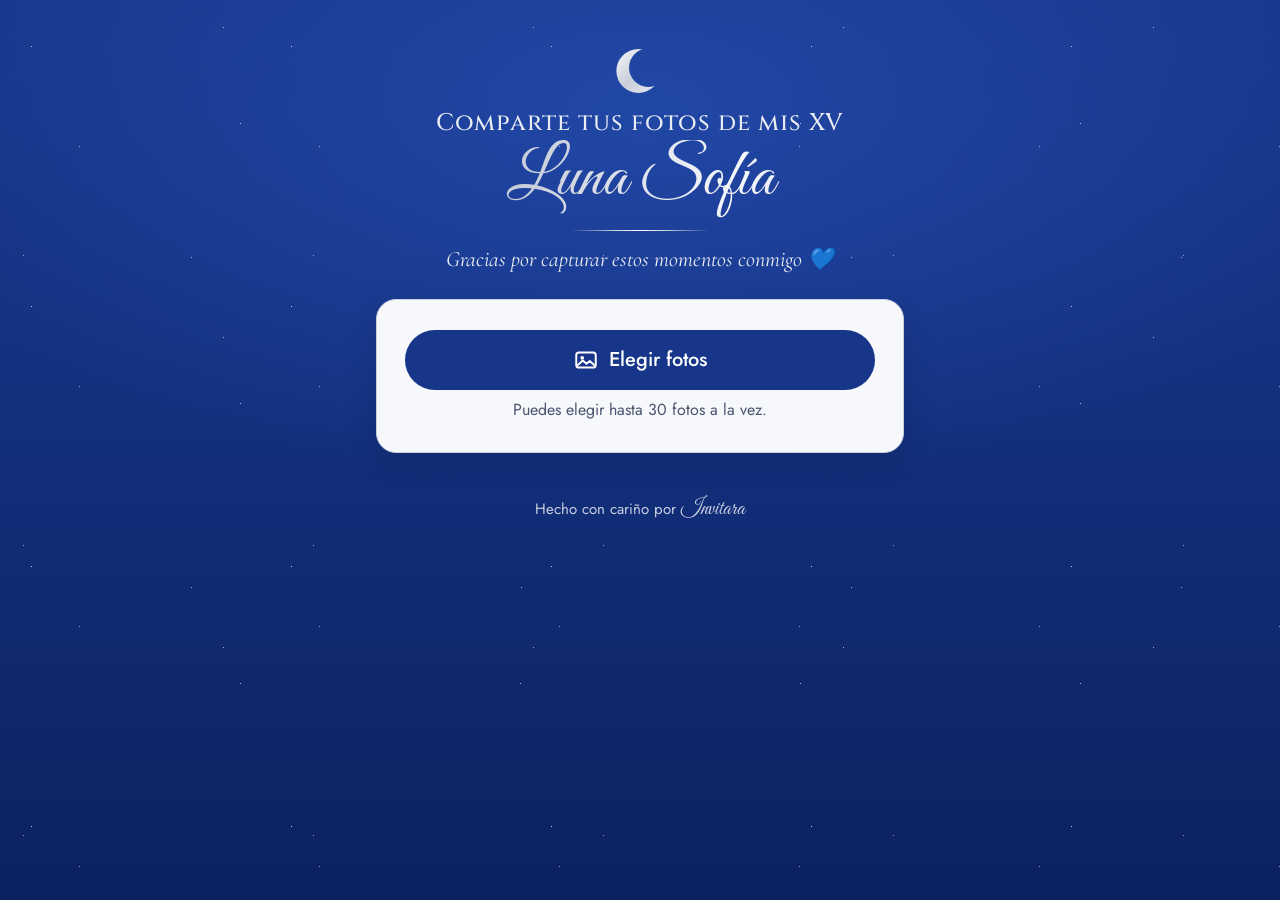
<file: fotos/index.html>
<!DOCTYPE html>
<html lang="es">
<head>
  <meta charset="utf-8">
  <meta name="viewport" content="width=device-width, initial-scale=1, viewport-fit=cover">
  <meta name="robots" content="noindex, nofollow">
  <meta name="referrer" content="no-referrer">
  <title>Comparte tus fotos</title>
  <link rel="stylesheet" href="subir.css?v=1">
  <link rel="stylesheet" href="tema.css?v=1"><!-- al final: el tema de cada clienta gana -->
</head>
<body>
  <header class="encabezado">
    <div class="adorno" id="adorno" aria-hidden="true"><svg viewBox="0 0 64 64"><use href="#adorno-camara"/></svg></div>
    <p class="encabezado__titulo" id="titulo">Comparte tus fotos</p>
    <h1 class="encabezado__nombre" id="nombre" hidden></h1>
    <span class="linea" aria-hidden="true"></span>
    <p class="encabezado__mensaje" id="mensaje" hidden></p>
    <p class="encabezado__bienvenida" id="bienvenida" hidden></p>
  </header>

  <main class="contenido">
    <p class="aviso-demo" id="aviso-demo" hidden>Modo de prueba: las fotos no se guardan todavía.</p>

    <!-- 0. Cargando -->
    <section class="tarjeta tarjeta--centro" id="vista-cargando" aria-live="polite">
      <span class="girando" aria-hidden="true"></span>
      <p>Preparando la galería…</p>
    </section>

    <!-- 1. Galería cerrada -->
    <section class="tarjeta tarjeta--centro" id="vista-cerrada" hidden>
      <div class="adorno adorno--chico" aria-hidden="true"><svg viewBox="0 0 64 64"><use href="#adorno-camara"/></svg></div>
      <h2 class="tarjeta__titulo">La galería ya cerró</h2>
      <p class="tarjeta__texto">¡Gracias por compartir!</p>
    </section>

    <!-- 2. Elegir y subir -->
    <section class="tarjeta" id="vista-subir" hidden aria-labelledby="titulo-subir">
      <h2 class="oculto-visual" id="titulo-subir">Subir fotos</h2>
      <p class="chip-mesa" id="chip-mesa" hidden></p>

      <input class="oculto-visual" type="file" id="selector" accept="image/*" multiple tabindex="-1" aria-hidden="true">
      <button class="boton boton--grande" type="button" id="boton-elegir">
        <svg viewBox="0 0 24 24" aria-hidden="true"><use href="#icono-fotos"/></svg>
        <span id="texto-elegir">Elegir fotos</span>
      </button>
      <p class="ayuda" id="ayuda-elegir">Puedes elegir hasta 30 fotos a la vez.</p>
      <p class="aviso" id="aviso-eleccion" role="status" hidden></p>

      <ul class="miniaturas" id="miniaturas" aria-label="Fotos elegidas"></ul>
      <p class="nota-fotos" id="nota-fotos" role="status" hidden></p>

      <div class="datos" id="datos" hidden>
        <label class="etiqueta" for="campo-nombre">Tu nombre <span class="opcional">(opcional)</span></label>
        <input class="campo" id="campo-nombre" type="text" autocomplete="name" maxlength="60" enterkeyhint="done">

        <button class="boton-texto" type="button" id="boton-mensaje" aria-expanded="false" aria-controls="caja-mensaje">+ Agregar un mensaje (opcional)</button>
        <div id="caja-mensaje" hidden>
          <label class="etiqueta" for="campo-mensaje">Tu mensaje</label>
          <textarea class="campo" id="campo-mensaje" rows="3" maxlength="300"></textarea>
        </div>

        <button class="boton boton--grande boton--subir" type="button" id="boton-subir">Subir fotos</button>
      </div>

      <div class="progreso" id="progreso" hidden>
        <p class="progreso__texto" id="progreso-texto" aria-live="polite"></p>
        <div class="barra" id="barra" role="progressbar" aria-valuemin="0" aria-valuemax="100" aria-valuenow="0" aria-labelledby="progreso-texto">
          <span class="barra__relleno" id="barra-relleno"></span>
        </div>
        <p class="ayuda">Puedes dejar el celular encendido aquí. Las fotos que ya subieron quedan guardadas.</p>
      </div>

      <div class="errores" id="errores" hidden>
        <p class="errores__texto" id="errores-texto" role="alert"></p>
        <button class="boton" type="button" id="boton-reintentar">Reintentar las que faltan</button>
      </div>
    </section>

    <!-- 3. Listo -->
    <section class="tarjeta tarjeta--centro exito" id="vista-exito" hidden tabindex="-1" aria-labelledby="exito-titulo">
      <div class="exito__icono" aria-hidden="true">
        <svg viewBox="0 0 24 24"><path d="M5 12.5l4.2 4.2L19 7" fill="none" stroke="currentColor" stroke-width="2.4" stroke-linecap="round" stroke-linejoin="round"/></svg>
      </div>
      <h2 class="tarjeta__titulo" id="exito-titulo">¡Gracias!</h2>
      <p class="tarjeta__texto" id="exito-texto"></p>
      <p class="aviso" id="exito-aviso" hidden></p>
      <button class="boton boton--grande" type="button" id="boton-mas">Subir más fotos</button>
    </section>
  </main>

  <footer class="pie">Hecho con cariño por <span class="marca">Invitara</span></footer>

  <svg width="0" height="0" style="position:absolute" aria-hidden="true">
    <defs>
      <linearGradient id="grad-adorno" x1="0" y1="0" x2="1" y2="1">
        <stop offset="0" style="stop-color: var(--adorno-1, #F7F8FB)"/>
        <stop offset=".5" style="stop-color: var(--adorno-2, #C9CED9)"/>
        <stop offset="1" style="stop-color: var(--adorno-3, #E8EBF1)"/>
      </linearGradient>
      <mask id="mascara-luna">
        <rect width="64" height="64" fill="#fff"/>
        <circle cx="42" cy="28" r="23" fill="#000"/>
      </mask>
      <symbol id="adorno-luna" viewBox="0 0 64 64">
        <circle cx="30" cy="32" r="26" fill="url(#grad-adorno)" mask="url(#mascara-luna)"/>
      </symbol>
      <symbol id="adorno-estrella" viewBox="0 0 64 64">
        <path d="M32 4l5.6 22.4L60 32l-22.4 5.6L32 60l-5.6-22.4L4 32l22.4-5.6z" fill="url(#grad-adorno)"/>
      </symbol>
      <symbol id="adorno-camara" viewBox="0 0 64 64">
        <path d="M22 14h20l4 6h8a4 4 0 0 1 4 4v24a4 4 0 0 1-4 4H10a4 4 0 0 1-4-4V24a4 4 0 0 1 4-4h8z" fill="url(#grad-adorno)"/>
        <circle cx="32" cy="35" r="10" fill="none" style="stroke: var(--fondo, #fff)" stroke-width="4"/>
      </symbol>
      <symbol id="icono-fotos" viewBox="0 0 24 24">
        <rect x="3" y="5" width="18" height="14" rx="2.5" fill="none" stroke="currentColor" stroke-width="1.8"/>
        <circle cx="8.5" cy="10" r="1.7" fill="currentColor"/>
        <path d="M4 17l5-4.5 3.5 3 3-2.5L20 17" fill="none" stroke="currentColor" stroke-width="1.8" stroke-linejoin="round"/>
      </symbol>
    </defs>
  </svg>

  <script src="reglas.js?v=1"></script>
  <script src="subir.js?v=1"></script>
</body>
</html>
</file>
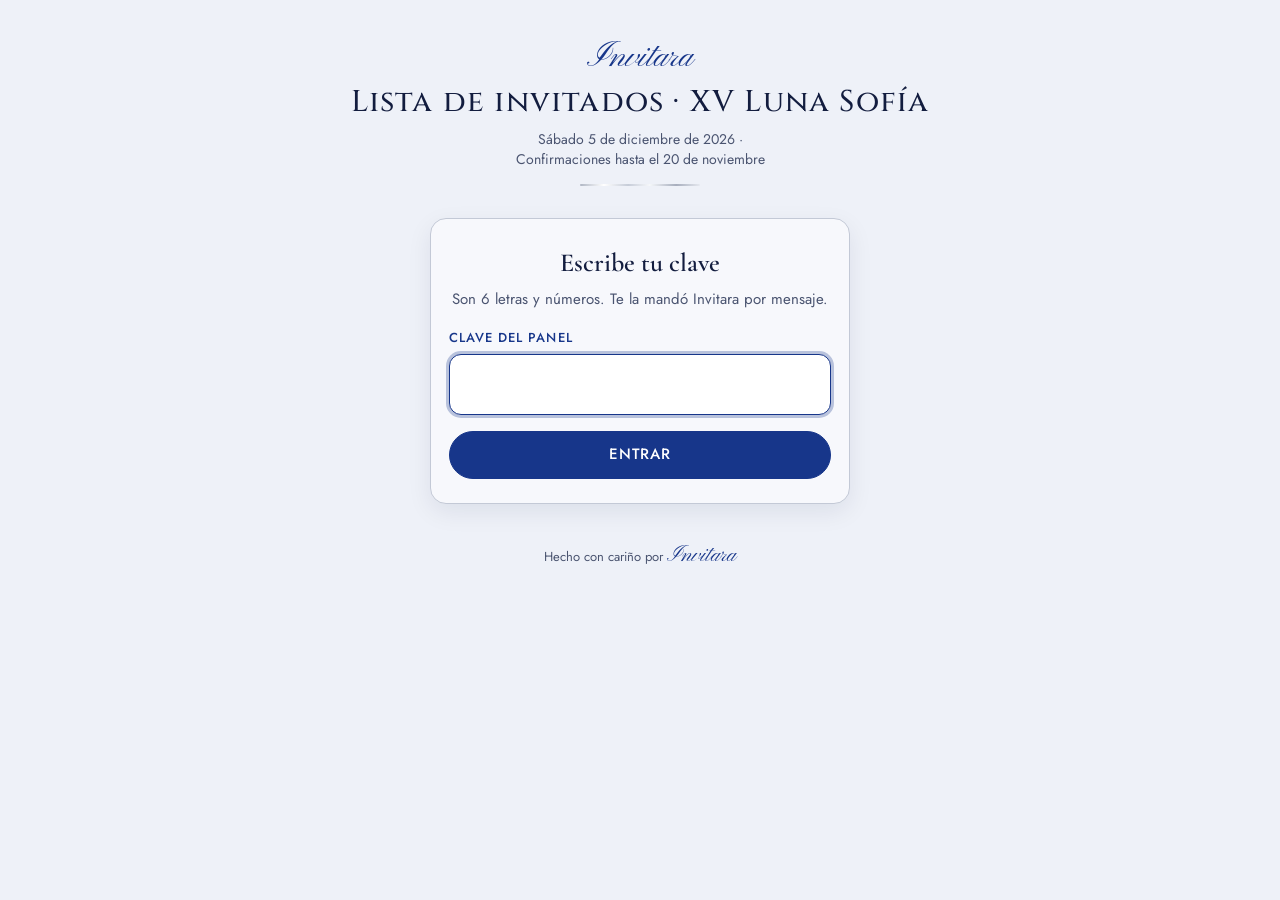
<file: panel/index.html>
<!DOCTYPE html>
<html lang="es">
<head>
  <meta charset="utf-8">
  <meta name="viewport" content="width=device-width, initial-scale=1">
  <meta name="robots" content="noindex, nofollow">
  <meta name="referrer" content="no-referrer">
  <meta name="theme-color" content="#0C2160">
  <title>Lista de invitados · XV Luna Sofía</title>
  <link rel="icon" type="image/svg+xml" href="../assets/img/favicon.svg">
  <link rel="stylesheet" href="panel.css?v=3">
  <link rel="stylesheet" href="tema.css?v=1">
</head>
<body>
  <header class="encabezado">
    <p class="marca">Invitara</p>
    <h1 class="evento" id="evento">Lista de invitados · XV&nbsp;Luna&nbsp;Sofía</h1>
    <p class="subtitulo" hidden>Lista de invitados</p>
    <p class="detalle" id="detalle">Sábado 5 de diciembre de 2026 · Confirmaciones hasta el 20 de noviembre</p>
  </header>

  <main class="contenido">
    <!-- 1. Clave -->
    <section class="tarjeta acceso" id="vista-clave" aria-labelledby="titulo-clave">
      <h2 class="titulo-tarjeta" id="titulo-clave">Escribe tu clave</h2>
      <p class="ayuda">Son 6 letras y números. Te la mandó Invitara por mensaje.</p>
      <form id="form-clave" novalidate>
        <label class="etiqueta-campo" for="clave">Clave del panel</label>
        <input id="clave" name="clave" type="text" inputmode="text" autocomplete="off" autocapitalize="characters"
               spellcheck="false" maxlength="12" aria-describedby="error-clave" required>
        <p class="error" id="error-clave" role="alert" hidden></p>
        <button class="boton" type="submit" id="boton-entrar">Entrar</button>
      </form>
    </section>

    <!-- 2. Panel -->
    <section id="vista-panel" hidden aria-label="Confirmaciones">
      <div class="barra">
        <p class="actualizado" id="actualizado"></p>
        <div class="barra__botones">
          <button class="boton boton--claro" type="button" id="boton-actualizar">Actualizar</button>
          <button class="boton boton--texto" type="button" id="boton-salir">Salir</button>
        </div>
      </div>
      <p class="error error--global" id="error-panel" role="alert" hidden></p>

      <div class="totales">
        <div class="total total--grande">
          <p class="total__numero" id="t-personas">0</p>
          <p class="total__texto">personas asisten</p>
          <p class="total__nota">Compara el número de personas con lo que le asignaste a cada familia</p>
        </div>
        <div class="total">
          <p class="total__numero" id="t-confirmaciones">0</p>
          <p class="total__texto">confirmaciones recibidas</p>
        </div>
        <div class="total">
          <p class="total__numero" id="t-no">0</p>
          <p class="total__texto">no asistirán</p>
        </div>
        <div class="total">
          <p class="total__numero" id="t-duplicados">0</p>
          <p class="total__texto">posibles duplicados</p>
        </div>
        <div class="total">
          <p class="total__numero" id="t-faltan">0</p>
          <p class="total__texto" id="t-faltan-texto">lugares libres</p>
        </div>
      </div>
      <p class="aviso" id="aviso-duplicados" hidden></p>

      <div class="herramientas">
        <label class="etiqueta-campo" for="buscar">Buscar por nombre</label>
        <input id="buscar" type="search" autocomplete="off" placeholder="Nombre o apellido">
        <div class="filtros" role="group" aria-label="Filtrar">
          <button type="button" class="filtro" data-filtro="todos" aria-pressed="true">Todos <span></span></button>
          <button type="button" class="filtro" data-filtro="si" aria-pressed="false">Asistirán <span></span></button>
          <button type="button" class="filtro" data-filtro="no" aria-pressed="false">No asistirán <span></span></button>
        </div>
        <button class="boton boton--claro boton--ancho" type="button" id="boton-descargar">Descargar lista</button>
      </div>

      <p class="conteo" id="conteo" aria-live="polite"></p>
      <ul class="lista" id="lista"></ul>
    </section>
  </main>

  <footer class="pie">Hecho con cariño por <span class="marca marca--chica">Invitara</span></footer>

  <script src="panel.js?v=2"></script>
</body>
</html>
</file>
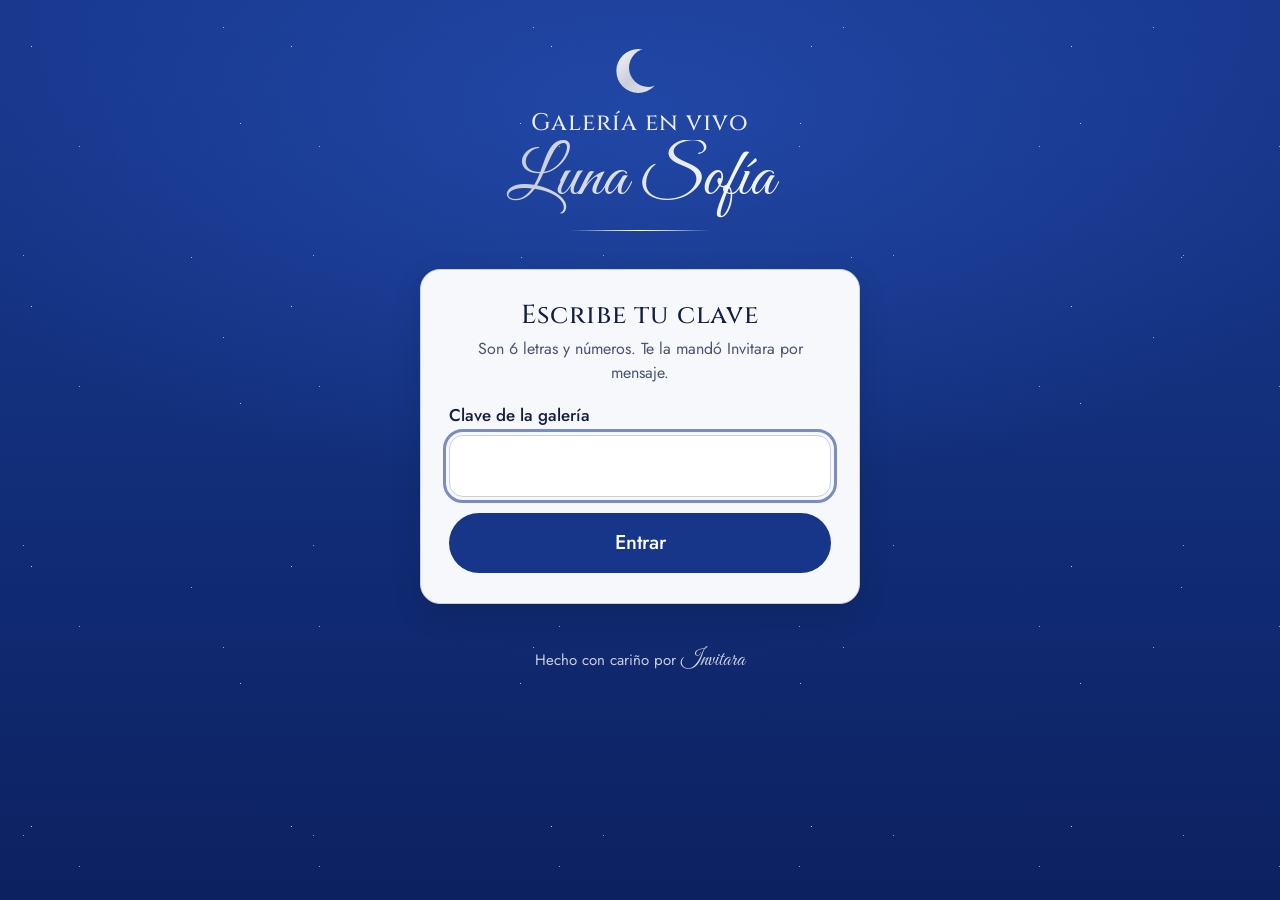
<file: fotos/galeria/index.html>
<!DOCTYPE html>
<html lang="es" data-config="../config.json">
<head>
  <meta charset="utf-8">
  <meta name="viewport" content="width=device-width, initial-scale=1, viewport-fit=cover">
  <meta name="robots" content="noindex, nofollow">
  <meta name="referrer" content="no-referrer">
  <title>Galería en vivo</title>
  <link rel="stylesheet" href="../subir.css?v=1">
  <link rel="stylesheet" href="galeria.css?v=1">
  <link rel="stylesheet" href="../tema.css?v=1"><!-- al final: el tema de cada clienta gana -->
</head>
<body>
  <header class="encabezado" id="encabezado">
    <div class="adorno" aria-hidden="true"><svg viewBox="0 0 64 64"><use href="#adorno-camara"/></svg></div>
    <p class="encabezado__titulo">Galería en vivo</p>
    <h1 class="encabezado__nombre" id="nombre" hidden></h1>
    <span class="linea" aria-hidden="true"></span>
  </header>

  <main class="contenido" id="contenido">
    <!-- 1. Clave -->
    <section class="tarjeta acceso" id="vista-clave" aria-labelledby="titulo-clave">
      <h2 class="tarjeta__titulo" id="titulo-clave">Escribe tu clave</h2>
      <p class="ayuda">Son 6 letras y números. Te la mandó Invitara por mensaje.</p>
      <form id="form-clave" novalidate>
        <label class="etiqueta" for="clave">Clave de la galería</label>
        <input class="campo campo--clave" id="clave" name="clave" type="text" inputmode="text" autocomplete="off"
               autocapitalize="characters" spellcheck="false" maxlength="12" aria-describedby="error-clave" required>
        <p class="error" id="error-clave" role="alert" hidden></p>
        <button class="boton boton--grande" type="submit" id="boton-entrar">Entrar</button>
      </form>
    </section>

    <!-- 2. Galería -->
    <section id="vista-galeria" hidden aria-label="Fotos de los invitados">
      <div class="resumen">
        <p class="contador"><span class="contador__numero" id="contador">0</span> <span id="contador-texto">fotos</span></p>
        <p class="actualizado" id="actualizado"></p>
      </div>

      <div class="acciones">
        <a class="boton boton--grande" id="boton-drive" href="#" target="_blank" rel="noopener noreferrer" hidden>
          <svg viewBox="0 0 24 24" aria-hidden="true"><path d="M4 7.5A2.5 2.5 0 0 1 6.5 5H10l2 2h5.5A2.5 2.5 0 0 1 20 9.5v7a2.5 2.5 0 0 1-2.5 2.5h-11A2.5 2.5 0 0 1 4 16.5z" fill="none" stroke="currentColor" stroke-width="1.8" stroke-linejoin="round"/></svg>
          Abrir carpeta en Google Drive
        </a>
        <div class="acciones__fila">
          <button class="boton boton--claro" type="button" id="boton-actualizar">Actualizar</button>
          <button class="boton boton--texto" type="button" id="boton-salir">Salir</button>
        </div>
        <p class="ayuda">Desde la carpeta de Drive puedes ver las fotos en tamaño completo y descargarlas todas.</p>
      </div>

      <p class="error error--global" id="error-galeria" role="alert" hidden></p>

      <div class="filtros" id="filtros" role="group" aria-label="Filtrar por mesa"></div>

      <p class="conteo" id="conteo" aria-live="polite"></p>
      <ul class="cuadricula" id="cuadricula"></ul>
      <p class="vacio" id="vacio" hidden>Todavía no hay fotos. Cuando los invitados suban, aparecerán aquí.</p>
      <button class="boton boton--claro boton--ancho" type="button" id="boton-mas" hidden>Ver más fotos</button>
    </section>
  </main>

  <footer class="pie" id="pie">Hecho con cariño por <span class="marca">Invitara</span></footer>

  <!-- Visor de una foto -->
  <div class="visor" id="visor" role="dialog" aria-modal="true" aria-label="Foto" hidden>
    <img class="visor__foto" id="visor-foto" alt="">
    <div class="visor__pie">
      <p class="visor__quien" id="visor-quien"></p>
      <p class="visor__mensaje" id="visor-mensaje" hidden></p>
      <p class="visor__cuenta" id="visor-cuenta"></p>
    </div>
    <button class="visor__boton visor__cerrar" type="button" id="visor-cerrar" aria-label="Cerrar">×</button>
    <button class="visor__boton visor__anterior" type="button" id="visor-anterior" aria-label="Foto anterior">‹</button>
    <button class="visor__boton visor__siguiente" type="button" id="visor-siguiente" aria-label="Foto siguiente">›</button>
  </div>

  <!-- Modo pantalla (?pantalla=1): carrusel para proyectar en el salón -->
  <div class="pantalla" id="pantalla" hidden>
    <div class="pantalla__fondo" id="pantalla-fondo"></div>
    <img class="pantalla__foto" id="pantalla-a" alt="">
    <img class="pantalla__foto" id="pantalla-b" alt="">
    <p class="pantalla__quien" id="pantalla-quien"></p>
    <p class="pantalla__vacia" id="pantalla-vacia" hidden>Las fotos de la fiesta aparecerán aquí 📸</p>
    <p class="pantalla__invitacion" id="pantalla-invitacion">📸 Comparte tus fotos: escanea el código QR de tu mesa</p>
    <div class="pantalla__controles" id="pantalla-controles">
      <button class="boton" type="button" id="pantalla-completa">Pantalla completa</button>
      <button class="boton boton--claro" type="button" id="pantalla-salir">Salir</button>
    </div>
  </div>

  <svg width="0" height="0" style="position:absolute" aria-hidden="true">
    <defs>
      <linearGradient id="grad-adorno" x1="0" y1="0" x2="1" y2="1">
        <stop offset="0" style="stop-color: var(--adorno-1, #F7F8FB)"/>
        <stop offset=".5" style="stop-color: var(--adorno-2, #C9CED9)"/>
        <stop offset="1" style="stop-color: var(--adorno-3, #E8EBF1)"/>
      </linearGradient>
      <mask id="mascara-luna">
        <rect width="64" height="64" fill="#fff"/>
        <circle cx="42" cy="28" r="23" fill="#000"/>
      </mask>
      <symbol id="adorno-luna" viewBox="0 0 64 64">
        <circle cx="30" cy="32" r="26" fill="url(#grad-adorno)" mask="url(#mascara-luna)"/>
      </symbol>
      <symbol id="adorno-estrella" viewBox="0 0 64 64">
        <path d="M32 4l5.6 22.4L60 32l-22.4 5.6L32 60l-5.6-22.4L4 32l22.4-5.6z" fill="url(#grad-adorno)"/>
      </symbol>
      <symbol id="adorno-camara" viewBox="0 0 64 64">
        <path d="M22 14h20l4 6h8a4 4 0 0 1 4 4v24a4 4 0 0 1-4 4H10a4 4 0 0 1-4-4V24a4 4 0 0 1 4-4h8z" fill="url(#grad-adorno)"/>
        <circle cx="32" cy="35" r="10" fill="none" style="stroke: var(--fondo, #fff)" stroke-width="4"/>
      </symbol>
    </defs>
  </svg>

  <script src="galeria.js?v=1"></script>
</body>
</html>
</file>
<file: fotos/subir.css>
/* ==========================================================================
   SUBIR.CSS — Página "Comparte tus fotos" (primero celular)
   Los colores y las letras vienen de tema.css.
   Pensada para gente que no es experta en celulares: botones de al menos
   48 px (los principales, 60 px) y textos de al menos 16 px.
   ========================================================================== */

* , *::before, *::after { box-sizing: border-box; }
[hidden] { display: none !important; }

html { -webkit-text-size-adjust: 100%; }

body {
  margin: 0;
  min-height: 100vh;
  background: var(--fondo-imagen, var(--fondo));
  background-color: var(--fondo);
  background-attachment: fixed;
  color: var(--tinta);
  font-family: var(--fuente-texto);
  font-size: 17px;
  line-height: 1.5;
  -webkit-font-smoothing: antialiased;
}

h1, h2, p { margin: 0; }

.oculto-visual {
  position: absolute !important;
  width: 1px; height: 1px;
  padding: 0; margin: -1px;
  overflow: hidden;
  clip: rect(0 0 0 0);
  white-space: nowrap;
  border: 0;
}

/* ---------- encabezado ----------
   (tema.css se carga después de este archivo: sus reglas ganan) */
.encabezado {
  padding: max(28px, env(safe-area-inset-top)) 16px 8px;
  text-align: center;
  color: var(--texto-encabezado);
}
.adorno { width: 54px; height: 54px; margin: 0 auto 10px; }
.adorno svg { width: 100%; height: 100%; display: block; }
.adorno--chico { width: 44px; height: 44px; }
.encabezado__titulo {
  font-family: var(--fuente-titulo);
  font-size: 22px;
  font-weight: 600;
  line-height: 1.25;
  letter-spacing: 0.02em;
  text-wrap: balance; /* que no quede una palabra sola en la segunda línea */
}
.encabezado__nombre {
  margin-top: 2px;
  font-family: var(--fuente-nombre);
  font-weight: 400;
  font-size: 52px;
  line-height: 1.15;
  padding: 0 8px;
}
.linea {
  display: block;
  width: 140px;
  height: 1px;
  margin: 12px auto 14px;
  background: linear-gradient(90deg, transparent, var(--acento) 30%, var(--acento) 70%, transparent);
}
.encabezado__mensaje {
  font-family: var(--fuente-titulo);
  font-style: italic;
  font-size: 21px;
  line-height: 1.35;
  max-width: 26em;
  margin: 0 auto;
  text-wrap: balance;
}
.encabezado__bienvenida { margin: 10px auto 0; max-width: 30em; font-size: 16px; opacity: .92; }

/* ---------- contenido y tarjetas ---------- */
.contenido { width: 100%; max-width: 560px; margin: 0 auto; padding: 16px 16px 32px; }

.aviso-demo {
  margin: 0 0 12px;
  padding: 10px 14px;
  border-radius: 12px;
  background: #FFF4CC;
  color: #5A4500;
  font-size: 16px;
  text-align: center;
}

.tarjeta {
  background: var(--tarjeta);
  color: var(--tinta);
  border: 1px solid var(--linea);
  border-radius: 20px;
  padding: 22px 18px;
  box-shadow: 0 10px 30px rgba(0, 0, 0, .12);
}
.tarjeta--centro { text-align: center; }
.tarjeta__titulo { font-family: var(--fuente-titulo); font-size: 30px; font-weight: 700; line-height: 1.2; }
.tarjeta__texto { margin-top: 6px; font-size: 18px; color: var(--suave); }

.girando {
  display: inline-block;
  width: 34px; height: 34px;
  margin-bottom: 10px;
  border: 3px solid var(--linea);
  border-top-color: var(--principal);
  border-radius: 50%;
  animation: girar .9s linear infinite;
}
@keyframes girar { to { transform: rotate(360deg); } }

.chip-mesa {
  display: table;
  margin: 0 auto 14px;
  padding: 6px 16px;
  border-radius: 999px;
  border: 1px solid var(--linea);
  background: color-mix(in srgb, var(--principal) 8%, var(--tarjeta));
  color: var(--principal);
  font-weight: 600;
  font-size: 17px;
}

/* ---------- botones y campos ---------- */
.boton {
  display: inline-flex;
  align-items: center;
  justify-content: center;
  gap: 10px;
  min-height: 52px;
  padding: 12px 22px;
  border: 0;
  border-radius: 999px;
  background: var(--principal);
  color: var(--sobre-principal);
  font-family: var(--fuente-texto);
  font-size: 18px;
  font-weight: 600;
  cursor: pointer;
  -webkit-tap-highlight-color: transparent;
  transition: transform .12s ease, background-color .2s ease;
}
.boton:hover { background: var(--principal-oscuro, var(--principal)); }
.boton:active { transform: scale(.98); }
.boton:focus-visible, .boton-texto:focus-visible, .foto__quitar:focus-visible, .campo:focus-visible {
  outline: 3px solid color-mix(in srgb, var(--principal) 55%, transparent);
  outline-offset: 3px;
}
.boton[disabled] { opacity: .55; cursor: default; transform: none; }
.boton svg { width: 26px; height: 26px; flex: none; }
.boton--grande { display: flex; width: 100%; min-height: 60px; font-size: 20px; }
.boton--subir { margin-top: 20px; }

.boton-texto {
  display: inline-flex;
  align-items: center;
  min-height: 48px;
  margin-top: 6px;
  padding: 8px 2px;
  border: 0;
  background: none;
  color: var(--principal);
  font: inherit;
  font-size: 17px;
  font-weight: 500;
  text-decoration: underline;
  text-underline-offset: 3px;
  cursor: pointer;
}

.ayuda { margin-top: 8px; font-size: 16px; color: var(--suave); text-align: center; }
.aviso {
  margin-top: 12px;
  padding: 10px 14px;
  border-radius: 12px;
  background: color-mix(in srgb, var(--principal) 9%, var(--tarjeta));
  color: var(--tinta);
  font-size: 16px;
  text-align: center;
}

.datos { margin-top: 18px; }
.etiqueta { display: block; margin: 0 0 6px; font-weight: 600; font-size: 17px; }
.opcional { font-weight: 400; color: var(--suave); }
.campo {
  display: block;
  width: 100%;
  min-height: 52px;
  padding: 12px 14px;
  border: 1.5px solid var(--linea);
  border-radius: 14px;
  background: #fff;
  color: var(--tinta);
  font: inherit;
  font-size: 18px; /* 16 px o más: el iPhone no hace zoom al escribir */
}
textarea.campo { resize: vertical; min-height: 96px; }
#caja-mensaje { margin-top: 6px; }

/* ---------- miniaturas elegidas ---------- */
.miniaturas {
  list-style: none;
  margin: 16px 0 0;
  padding: 0;
  display: grid;
  grid-template-columns: repeat(3, 1fr);
  gap: 8px;
}
.miniaturas:empty { display: none; }
.foto {
  position: relative;
  aspect-ratio: 1;
  border-radius: 12px;
  overflow: hidden;
  background: color-mix(in srgb, var(--linea) 60%, var(--tarjeta));
}
.foto img { width: 100%; height: 100%; object-fit: cover; display: block; }
.foto__quitar {
  position: absolute;
  top: 0; right: 0;
  width: 48px; height: 48px;
  display: grid;
  place-items: center;
  padding: 0;
  border: 0;
  background: none;
  font-size: 16px;
  cursor: pointer;
}
.foto__quitar span {
  display: grid;
  place-items: center;
  width: 30px; height: 30px;
  border-radius: 50%;
  background: rgba(0, 0, 0, .62);
  color: #fff;
  font-size: 20px;
  line-height: 1;
}
.foto__estado {
  position: absolute;
  inset: auto 0 0 0;
  padding: 3px 4px;
  font-size: 16px;
  line-height: 1.3;
  font-weight: 600;
  text-align: center;
  color: #fff;
  background: rgba(0, 0, 0, .58);
}
.foto--subiendo .foto__estado, .foto--preparando .foto__estado { background: color-mix(in srgb, var(--principal) 85%, transparent); }
.foto--subida .foto__estado { background: color-mix(in srgb, var(--exito) 90%, transparent); }
.foto--error, .foto--ilegible { outline: 3px solid var(--error); outline-offset: -3px; }
.foto--error .foto__estado, .foto--ilegible .foto__estado { background: var(--error); }
.foto--ilegible img { opacity: .25; }

/* Mensaje completo de las fotos que no se pudieron preparar o subir */
.nota-fotos { margin-top: 10px; font-size: 16px; color: var(--error); text-align: center; }

/* ---------- progreso ---------- */
.progreso { margin-top: 20px; }
.progreso__texto { font-size: 19px; font-weight: 600; text-align: center; }
.barra {
  margin-top: 10px;
  height: 14px;
  border-radius: 999px;
  background: color-mix(in srgb, var(--linea) 70%, var(--tarjeta));
  overflow: hidden;
}
.barra__relleno {
  display: block;
  height: 100%;
  width: 0;
  border-radius: inherit;
  background: var(--principal);
  transition: width .35s ease;
}

/* ---------- errores ---------- */
.errores { margin-top: 18px; text-align: center; }
.errores__texto { color: var(--error); font-size: 17px; font-weight: 500; margin-bottom: 12px; }

/* ---------- éxito ---------- */
.exito:focus { outline: none; }
.exito__icono {
  display: grid;
  place-items: center;
  width: 72px; height: 72px;
  margin: 0 auto 12px;
  border-radius: 50%;
  background: color-mix(in srgb, var(--exito) 14%, var(--tarjeta));
  color: var(--exito);
}
.exito__icono svg { width: 40px; height: 40px; }
.exito .boton { margin-top: 20px; }

/* ---------- confeti suave ---------- */
.confeti { position: fixed; inset: 0; pointer-events: none; overflow: hidden; z-index: 50; }
.confeti i {
  position: absolute;
  top: -16px;
  width: 9px; height: 14px;
  border-radius: 2px;
  opacity: .9;
  animation: caer var(--duracion, 3.2s) cubic-bezier(.25, .6, .45, 1) var(--retraso, 0s) forwards;
}
@keyframes caer {
  0%   { transform: translate3d(0, 0, 0) rotate(0deg); opacity: 0; }
  10%  { opacity: .9; }
  100% { transform: translate3d(var(--deriva, 30px), 105vh, 0) rotate(var(--giro, 540deg)); opacity: 0; }
}

/* ---------- pie ---------- */
.pie {
  padding: 8px 16px max(28px, env(safe-area-inset-bottom));
  text-align: center;
  font-size: 15px;
  color: var(--texto-encabezado);
  opacity: .85;
}
.marca { font-family: var(--fuente-nombre); font-size: 22px; }

@media (min-width: 720px) {
  .encabezado { padding-top: 44px; }
  .encabezado__titulo { font-size: 26px; }
  .encabezado__nombre { font-size: 68px; }
  .tarjeta { padding: 30px 28px; }
  .miniaturas { grid-template-columns: repeat(4, 1fr); }
}

@media (prefers-reduced-motion: reduce) {
  .girando { animation-duration: 2.5s; }
  .barra__relleno, .boton { transition: none; }
}
</file>
<file: fotos/tema.css>
/* ==========================================================================
   TEMA.CSS — Galería con QR · XV Luna Sofía
   Mismos colores y letras que la invitación (azul rey y plata, luna creciente).
   Las letras vienen del propio repositorio (../assets/fuentes/).
   Lo usan la página de subida (fotos/) y la galería en vivo (fotos/galeria/).
   ========================================================================== */

@font-face { font-family: 'Great Vibes'; src: url('../assets/fuentes/great-vibes-latin-400-normal.woff2') format('woff2'); font-weight: 400; font-display: swap; }
@font-face { font-family: 'Cormorant Garamond'; src: url('../assets/fuentes/cormorant-garamond-latin-500-normal.woff2') format('woff2'); font-weight: 500; font-display: swap; }
@font-face { font-family: 'Cormorant Garamond'; src: url('../assets/fuentes/cormorant-garamond-latin-600-normal.woff2') format('woff2'); font-weight: 600 700; font-display: swap; }
@font-face { font-family: 'Cormorant Garamond'; src: url('../assets/fuentes/cormorant-garamond-latin-400-italic.woff2') format('woff2'); font-weight: 400; font-style: italic; font-display: swap; }
@font-face { font-family: 'Jost'; src: url('../assets/fuentes/jost-latin-400-normal.woff2') format('woff2'); font-weight: 400; font-display: swap; }
@font-face { font-family: 'Jost'; src: url('../assets/fuentes/jost-latin-500-normal.woff2') format('woff2'); font-weight: 500 600; font-display: swap; }
@font-face { font-family: 'Cinzel'; src: url('../assets/fuentes/cinzel-latin-500-normal.woff2') format('woff2'); font-weight: 500 700; font-display: swap; }

:root {
  /* Colores de la invitación (assets/css/estilos.css) */
  --fondo: #0C2160;                /* azul noche */
  --texto-encabezado: #E9ECF3;     /* plata clara sobre azul */
  --acento: #C3C9D6;               /* plata */
  --tarjeta: #F7F8FC;              /* perla */
  --tinta: #131D3F;
  --suave: #4A5470;
  --linea: #C9CFDC;
  --principal: #17368A;            /* azul rey */
  --principal-oscuro: #0C2160;
  --sobre-principal: #FFFFFF;
  --error: #B3261E;
  --exito: #22704A;
  --adorno-1: #F7F8FB;             /* luna plateada */
  --adorno-2: #C9CED9;
  --adorno-3: #E8EBF1;
  --confeti-1: #17368A;
  --confeti-2: #C3C9D6;
  --confeti-3: #3D5FBF;

  --fuente-titulo: 'Cinzel', 'Times New Roman', serif;
  --fuente-nombre: 'Great Vibes', 'Brush Script MT', cursive;
  --fuente-texto: 'Jost', 'Segoe UI', system-ui, sans-serif;

  /* Cielo con estrellitas, como el fondo de la invitación */
  --fondo-imagen:
    radial-gradient(1.2px 1.2px at 12% 18%, rgba(255,255,255,.75) 50%, transparent 51%),
    radial-gradient(1px 1px at 72% 9%, rgba(255,255,255,.6) 50%, transparent 51%),
    radial-gradient(1.4px 1.4px at 86% 44%, rgba(255,255,255,.7) 50%, transparent 51%),
    radial-gradient(1px 1px at 33% 61%, rgba(255,255,255,.55) 50%, transparent 51%),
    radial-gradient(1.2px 1.2px at 58% 78%, rgba(255,255,255,.6) 50%, transparent 51%),
    radial-gradient(1px 1px at 8% 88%, rgba(255,255,255,.55) 50%, transparent 51%),
    radial-gradient(ellipse 90% 60% at 50% 12%, #2147A6 0%, transparent 70%),
    linear-gradient(180deg, #17368A 0%, #13307D 45%, #0C2160 100%);
}

body { background-size: 260px 260px, 310px 310px, 280px 280px, 240px 240px, 330px 330px, 290px 290px, 100% 100%, 100% 100%; }

/* Título en Cinzel, nombre en plata con brillo, frase en Cormorant cursiva (como la invitación) */
.encabezado__titulo { font-weight: 500; font-size: 18px; letter-spacing: 0.04em; }
.encabezado__nombre {
  background: linear-gradient(100deg, #AEB5C3 0%, #FFFFFF 20%, #C6CCD8 40%, #F5F7FA 58%, #A7AEBD 80%, #E6E9F0 100%);
  -webkit-background-clip: text;
  background-clip: text;
  color: transparent;
}
.encabezado__mensaje { font-family: 'Cormorant Garamond', Georgia, serif; font-size: 22px; }
.linea { background: linear-gradient(90deg, transparent, #C3C9D6 30%, #FFFFFF 50%, #C3C9D6 70%, transparent); }
.tarjeta__titulo { font-weight: 500; font-size: 26px; letter-spacing: 0.03em; }
.contador { font-family: 'Cormorant Garamond', Georgia, serif; }
/* Botón de Drive sobre el cielo azul: borde plateado para que se distinga */
.acciones .boton--grande { box-shadow: 0 0 0 1.5px #C3C9D6; }

@media (min-width: 720px) {
  .encabezado__titulo { font-size: 24px; }
}
</file>
<file: panel/panel.css>
/* ==========================================================================
   PANEL.CSS — Panel de invitados de Invitara (primero celular)
   Los colores se pueden cambiar desde config.json ("colores").
   ========================================================================== */

:root {
  --papel: #F7EBE8;
  --principal: #A44A5C;
  --dorado: #B08A4E;
  --tinta: #3A2328;
  --tarjeta: #FFFDFC;
  --suave: color-mix(in srgb, var(--tinta) 68%, var(--papel));
  --linea: color-mix(in srgb, var(--principal) 22%, var(--papel));
  --exito: #2E6B47;
  --error: #A3261E;
  --fuente-titulos: 'Cormorant Garamond', Georgia, serif;
  --fuente-texto: 'Jost', 'Segoe UI', system-ui, sans-serif;
  --radio: 16px;
}

* { box-sizing: border-box; }
[hidden] { display: none !important; }

body {
  margin: 0;
  min-height: 100vh;
  background: var(--papel);
  color: var(--tinta);
  font-family: var(--fuente-texto);
  font-size: 16px;
  line-height: 1.5;
  -webkit-font-smoothing: antialiased;
}

/* ---------- encabezado ---------- */
.encabezado { padding: 28px 16px 8px; text-align: center; }
.marca {
  margin: 0;
  font-family: 'Pinyon Script', cursive;
  font-size: 34px;
  line-height: 1.1;
  color: var(--principal);
}
.marca--chica { font-size: 22px; }
.evento {
  margin: 6px 0 0;
  font-family: var(--fuente-encabezado, var(--fuente-titulos));
  font-weight: 700;
  font-size: 30px;
  line-height: 1.15;
}
.subtitulo {
  margin: 4px 0 0;
  font-size: 13px;
  font-weight: 500;
  letter-spacing: 0.16em;
  text-transform: uppercase;
  color: var(--dorado);
}

.contenido { width: 100%; max-width: 760px; margin: 0 auto; padding: 16px 16px 40px; }

/* ---------- tarjetas y campos ---------- */
.tarjeta {
  background: var(--tarjeta);
  border: 1px solid var(--linea);
  border-radius: var(--radio);
  padding: 24px 18px;
  box-shadow: 0 8px 24px color-mix(in srgb, var(--tinta) 8%, transparent);
}
.acceso { max-width: 420px; margin: 8px auto 0; }
.titulo-tarjeta { margin: 0; font-family: var(--fuente-titulos); font-size: 26px; font-weight: 700; text-align: center; }
.ayuda { margin: 6px 0 18px; text-align: center; color: var(--suave); font-size: 15px; }

.etiqueta-campo {
  display: block;
  margin: 0 0 6px;
  font-size: 13px;
  font-weight: 600;
  letter-spacing: 0.08em;
  text-transform: uppercase;
  color: var(--principal);
}

input[type="text"], input[type="search"] {
  display: block;
  width: 100%;
  min-height: 48px;
  padding: 10px 14px;
  font: inherit;
  font-size: 16px;
  color: var(--tinta);
  background: #FFFFFF;
  border: 1px solid var(--linea);
  border-radius: 12px;
}
#clave {
  font-size: 26px;
  font-weight: 600;
  letter-spacing: 0.35em;
  text-align: center;
  text-transform: uppercase;
}
input:focus-visible {
  outline: none;
  border-color: var(--principal);
  box-shadow: 0 0 0 3px color-mix(in srgb, var(--principal) 28%, transparent);
}
input[aria-invalid="true"] { border: 2px solid var(--error); }

.error { margin: 10px 0 0; color: var(--error); font-weight: 500; font-size: 15px; }
.error::before { content: "⚠ "; }
.error--global { margin: 0 0 12px; padding: 10px 14px; background: #FFF4F2; border-radius: 12px; }

/* ---------- botones ---------- */
.boton {
  display: inline-flex;
  align-items: center;
  justify-content: center;
  width: 100%;
  min-height: 48px;
  margin-top: 16px;
  padding: 10px 20px;
  font: inherit;
  font-weight: 600;
  font-size: 15px;
  letter-spacing: 0.06em;
  text-transform: uppercase;
  color: #FFFFFF;
  background: var(--principal);
  border: 1.5px solid var(--principal);
  border-radius: 999px;
  cursor: pointer;
}
.boton:hover { filter: brightness(1.08); }
.boton:disabled { opacity: 0.6; cursor: progress; }
.boton--claro { background: transparent; color: var(--principal); }
.boton--texto { background: transparent; border-color: transparent; color: var(--suave); text-decoration: underline; text-underline-offset: 3px; }
button:focus-visible, a:focus-visible { outline: 3px solid var(--principal); outline-offset: 3px; }

/* ---------- barra superior del panel ---------- */
.barra { display: flex; flex-wrap: wrap; align-items: center; justify-content: space-between; gap: 8px; margin-bottom: 12px; }
.actualizado { margin: 0; color: var(--suave); font-size: 14px; }
.barra__botones { display: flex; gap: 8px; }
.barra__botones .boton { width: auto; min-height: 44px; margin: 0; padding: 8px 16px; font-size: 13px; }

/* ---------- totales ---------- */
.totales { display: grid; grid-template-columns: 1fr 1fr; gap: 8px; }
.total {
  margin: 0;
  padding: 14px 12px;
  background: var(--tarjeta);
  border: 1px solid var(--linea);
  border-radius: var(--radio);
  text-align: center;
}
.total--grande { grid-column: 1 / -1; background: var(--principal); border-color: var(--principal); color: #FFFFFF; }
/* lining-nums: en Cormorant el 1 "antiguo" parece una I */
.total__numero { margin: 0; font-family: var(--fuente-titulos); font-weight: 700; font-size: 36px; line-height: 1; font-variant-numeric: lining-nums tabular-nums; }
.total--grande .total__numero { font-size: 64px; }
.total__texto { margin: 6px 0 0; font-size: 13px; line-height: 1.3; color: var(--suave); }
.total--grande .total__texto { color: #FFFFFF; font-size: 16px; }
.total__nota { margin: 10px auto 0; max-width: 32ch; font-size: 14px; font-style: italic; line-height: 1.35; color: rgba(255, 255, 255, .92); }
.total--alerta { border-color: #E0B400; background: #FFF7D6; }
.detalle { margin: 8px auto 0; max-width: 36ch; font-size: 14px; line-height: 1.4; color: var(--suave); }

.aviso {
  margin: 12px 0 0;
  padding: 10px 14px;
  border-left: 4px solid #E0B400;
  background: #FFF7D6;
  border-radius: 8px;
  font-size: 14px;
}

/* ---------- buscador y filtros ---------- */
.herramientas { margin-top: 20px; }
.filtros { display: grid; grid-template-columns: repeat(3, 1fr); gap: 6px; margin-top: 12px; }
.filtro {
  min-height: 44px;
  padding: 6px 4px;
  font: inherit;
  font-size: 14px;
  font-weight: 500;
  color: var(--principal);
  background: var(--tarjeta);
  border: 1.5px solid var(--linea);
  border-radius: 999px;
  cursor: pointer;
}
.filtro span { font-weight: 400; color: var(--suave); }
.filtro[aria-pressed="true"] { background: var(--principal); border-color: var(--principal); color: #FFFFFF; }
.filtro[aria-pressed="true"] span { color: #FFFFFF; }
.boton--ancho { margin-top: 12px; }

.conteo { margin: 18px 0 8px; font-size: 14px; color: var(--suave); }

/* ---------- lista ---------- */
.lista { list-style: none; margin: 0; padding: 0; display: grid; gap: 10px; }
.invitado {
  padding: 14px 16px;
  background: var(--tarjeta);
  border: 1px solid var(--linea);
  border-radius: var(--radio);
}
.invitado--duplicado { border-color: #E0B400; background: #FFFBEA; }
.invitado__cabeza { display: flex; flex-wrap: wrap; align-items: baseline; justify-content: space-between; gap: 4px 10px; }
.invitado__nombre, .invitado__mensaje, .evento { font-variant-numeric: lining-nums; }
.invitado__nombre { margin: 0; font-family: var(--fuente-titulos); font-size: 22px; font-weight: 700; line-height: 1.2; overflow-wrap: anywhere; }
.chip {
  display: inline-block;
  padding: 2px 10px;
  border-radius: 999px;
  font-size: 13px;
  font-weight: 600;
  white-space: nowrap;
}
.chip--si { background: color-mix(in srgb, var(--exito) 14%, #FFFFFF); color: var(--exito); }
.chip--no { background: color-mix(in srgb, var(--tinta) 10%, #FFFFFF); color: var(--suave); }
.invitado__asistentes { margin: 6px 0 0; font-size: 15px; overflow-wrap: anywhere; }
.invitado__mensaje {
  margin: 8px 0 0;
  padding-left: 10px;
  border-left: 3px solid var(--dorado);
  font-family: var(--fuente-titulos);
  font-style: italic;
  font-size: 18px;
  white-space: pre-line;
  overflow-wrap: anywhere;
}
.invitado__duplicado { margin: 8px 0 0; font-size: 13px; font-weight: 500; color: #7A5B00; }
.invitado__pie { display: flex; flex-wrap: wrap; align-items: center; gap: 4px 12px; margin-top: 10px; font-size: 14px; color: var(--suave); }
.invitado__telefono { font-variant-numeric: tabular-nums; }
.invitado__telefono a { color: var(--principal); font-weight: 600; }
.boton-ver {
  min-height: 44px;
  padding: 0 4px;
  font: inherit;
  font-size: 14px;
  font-weight: 600;
  color: var(--principal);
  background: none;
  border: 0;
  text-decoration: underline;
  text-underline-offset: 3px;
  cursor: pointer;
}
.invitado__fecha { margin-left: auto; }
.vacio { padding: 24px 12px; text-align: center; color: var(--suave); border: 1px dashed var(--linea); border-radius: var(--radio); }

.pie { padding: 0 16px 32px; text-align: center; font-size: 13px; color: var(--suave); }

/* ---------- pantallas grandes ---------- */
@media (min-width: 720px) {
  .encabezado { padding-top: 40px; }
  .evento { font-size: 40px; }
  .totales { grid-template-columns: 1.6fr 1fr 1fr; }
  .total--grande { grid-column: 1; grid-row: 1 / span 2; display: flex; flex-direction: column; justify-content: center; }
  .herramientas { display: grid; grid-template-columns: 1fr auto; grid-template-areas: "etiqueta etiqueta" "buscar descargar" "filtros filtros"; column-gap: 12px; }
  .herramientas .etiqueta-campo { grid-area: etiqueta; }
  .herramientas #buscar { grid-area: buscar; }
  .herramientas .filtros { grid-area: filtros; max-width: 480px; }
  .boton--ancho { grid-area: descargar; width: auto; margin-top: 0; }
}

@media (prefers-reduced-motion: reduce) {
  * { transition: none !important; animation: none !important; }
}
</file>
<file: panel/tema.css>
/* ==========================================================================
   TEMA.CSS — Panel de invitados · XV Luna Sofía
   Mismas letras y colores que la invitación (azul rey y plata).
   Las letras vienen del propio repositorio (../assets/fuentes/).
   ========================================================================== */

@font-face { font-family: 'Cormorant Garamond'; src: url('../assets/fuentes/cormorant-garamond-latin-400-normal.woff2') format('woff2'); font-weight: 400; font-display: swap; }
@font-face { font-family: 'Cormorant Garamond'; src: url('../assets/fuentes/cormorant-garamond-latin-500-normal.woff2') format('woff2'); font-weight: 500; font-display: swap; }
@font-face { font-family: 'Cormorant Garamond'; src: url('../assets/fuentes/cormorant-garamond-latin-600-normal.woff2') format('woff2'); font-weight: 600 700; font-display: swap; }
@font-face { font-family: 'Cormorant Garamond'; src: url('../assets/fuentes/cormorant-garamond-latin-400-italic.woff2') format('woff2'); font-weight: 400; font-style: italic; font-display: swap; }
@font-face { font-family: 'Jost'; src: url('../assets/fuentes/jost-latin-400-normal.woff2') format('woff2'); font-weight: 400; font-display: swap; }
@font-face { font-family: 'Jost'; src: url('../assets/fuentes/jost-latin-500-normal.woff2') format('woff2'); font-weight: 500 600; font-display: swap; }
@font-face { font-family: 'Cinzel'; src: url('../assets/fuentes/cinzel-latin-400-normal.woff2') format('woff2'); font-weight: 400; font-display: swap; }
@font-face { font-family: 'Cinzel'; src: url('../assets/fuentes/cinzel-latin-500-normal.woff2') format('woff2'); font-weight: 500 700; font-display: swap; }
@font-face { font-family: 'Pinyon Script'; src: url('../assets/fuentes/pinyon-script-latin-400-normal.woff2') format('woff2'); font-weight: 400; font-display: swap; }

:root {
  /* Colores de la invitación (estilos.css) */
  --papel: #EEF1F8;
  --principal: #17368A;   /* azul rey */
  --dorado: #5E6676;      /* plata sobre fondos claros */
  --tinta: #131D3F;
  --tarjeta: #F7F8FC;     /* perla */
  --linea: #C3C9D6;       /* plata */
  --suave: #4A5470;
  --exito: #22704A;
  --error: #B3261E;
  --fuente-encabezado: 'Cinzel', 'Times New Roman', serif;
  --fuente-titulos: 'Cormorant Garamond', Georgia, serif;
  --fuente-texto: 'Jost', 'Segoe UI', system-ui, sans-serif;
}

/* Título en Cinzel, como los de la invitación */
.evento { font-weight: 500; font-size: 22px; line-height: 1.3; letter-spacing: 0.04em; }
.encabezado::after {
  content: "";
  display: block;
  width: 120px;
  height: 2px;
  margin: 14px auto 0;
  border-radius: 2px;
  background: linear-gradient(100deg, #AEB5C3 0%, #FFFFFF 20%, #C6CCD8 40%, #F5F7FA 58%, #A7AEBD 80%, #E6E9F0 100%);
}
.total--grande { background: linear-gradient(160deg, #17368A 0%, #0C2160 100%); }
.marca { color: var(--principal); }

@media (min-width: 720px) {
  .evento { font-size: 30px; }
}
</file>
<file: fotos/galeria/galeria.css>
/* ==========================================================================
   GALERIA.CSS — Galería en vivo para la clienta
   Usa la base de ../subir.css (encabezado, tarjetas, botones, campos) y los
   colores y letras de ../tema.css.
   ========================================================================== */

.contenido { max-width: 1100px; }
.acceso { max-width: 440px; margin: 0 auto; }
.acceso .tarjeta__titulo { text-align: center; }
.acceso .ayuda { margin: 6px 0 18px; }
.campo--clave { text-align: center; font-size: 24px; letter-spacing: 0.3em; text-transform: uppercase; }
.acceso .boton { margin-top: 16px; }

.error { margin-top: 10px; color: var(--error); font-weight: 500; font-size: 16px; }
.error--global {
  margin: 0 0 14px;
  padding: 10px 14px;
  border-radius: 12px;
  background: color-mix(in srgb, var(--error) 10%, var(--tarjeta));
  text-align: center;
}

.boton--claro {
  background: var(--tarjeta);
  color: var(--principal);
  border: 1.5px solid var(--principal);
}
.boton--claro:hover { background: color-mix(in srgb, var(--principal) 8%, var(--tarjeta)); }
.boton--texto {
  background: none;
  color: var(--texto-encabezado);
  text-decoration: underline;
  text-underline-offset: 3px;
}
.boton--texto:hover { background: none; }
.boton--ancho { display: flex; width: 100%; max-width: 420px; margin: 18px auto 0; }
a.boton { text-decoration: none; }

/* ---------- resumen y acciones ---------- */
.resumen { text-align: center; color: var(--texto-encabezado); }
.contador { font-family: var(--fuente-titulo); font-size: 24px; font-weight: 600; }
.contador__numero { font-size: 44px; font-weight: 700; line-height: 1; }
.actualizado { margin-top: 2px; font-size: 16px; opacity: .85; }

.acciones { max-width: 460px; margin: 16px auto 18px; text-align: center; }
.acciones .boton--grande { font-size: 17px; padding: 12px 16px; gap: 8px; white-space: nowrap; }
.acciones__fila { display: flex; justify-content: center; gap: 10px; margin-top: 10px; }
.acciones .ayuda { color: var(--texto-encabezado); opacity: .85; }

/* ---------- filtro por mesa ---------- */
.filtros { display: flex; flex-wrap: wrap; justify-content: center; gap: 8px; margin: 0 0 12px; }
.filtros:empty { display: none; }
.filtro {
  min-height: 48px;
  padding: 8px 16px;
  border-radius: 999px;
  border: 1.5px solid var(--linea);
  background: var(--tarjeta);
  color: var(--tinta);
  font: inherit;
  font-size: 16px;
  cursor: pointer;
}
.filtro[aria-pressed="true"] { background: var(--principal); border-color: var(--principal); color: var(--sobre-principal); font-weight: 600; }
.filtro span { opacity: .8; }

.conteo { margin: 0 0 10px; text-align: center; font-size: 16px; color: var(--texto-encabezado); opacity: .85; }

/* ---------- cuadrícula ---------- */
.cuadricula {
  list-style: none;
  margin: 0;
  padding: 0;
  display: grid;
  grid-template-columns: repeat(3, 1fr);
  gap: 6px;
}
.cuadricula li { aspect-ratio: 1; }
.miniatura {
  display: block;
  width: 100%;
  height: 100%;
  padding: 0;
  border: 0;
  border-radius: 10px;
  overflow: hidden;
  background: color-mix(in srgb, var(--linea) 60%, var(--tarjeta));
  cursor: zoom-in;
}
.miniatura img { width: 100%; height: 100%; object-fit: cover; display: block; transition: transform .25s ease; }
.miniatura:hover img { transform: scale(1.04); }
.miniatura:focus-visible { outline: 3px solid var(--principal); outline-offset: 2px; }
.miniatura--sin-imagen { display: grid; place-items: center; color: var(--suave); font-size: 16px; }

.vacio {
  max-width: 420px;
  margin: 10px auto;
  padding: 22px 18px;
  border-radius: 16px;
  background: var(--tarjeta);
  color: var(--suave);
  text-align: center;
}

/* ---------- visor ---------- */
.sin-scroll { overflow: hidden; }
.visor {
  position: fixed;
  inset: 0;
  z-index: 40;
  display: flex;
  flex-direction: column;
  align-items: center;
  justify-content: center;
  padding: 56px 8px 12px;
  background: rgba(8, 10, 20, .94);
  color: #fff;
  touch-action: pan-y;
}
.visor__foto {
  max-width: 100%;
  max-height: calc(100% - 110px);
  object-fit: contain;
  border-radius: 6px;
  user-select: none;
  -webkit-user-drag: none;
}
.visor__pie { width: 100%; max-width: 640px; padding: 12px 8px 0; text-align: center; }
.visor__quien { font-size: 17px; font-weight: 600; }
.visor__mensaje { margin-top: 4px; font-size: 16px; font-style: italic; opacity: .9; white-space: pre-line; }
.visor__cuenta { margin-top: 4px; font-size: 16px; opacity: .7; }
.visor__boton {
  position: absolute;
  display: grid;
  place-items: center;
  width: 52px;
  height: 52px;
  padding: 0;
  border: 0;
  border-radius: 50%;
  background: rgba(255, 255, 255, .14);
  color: #fff;
  font-size: 34px;
  line-height: 1;
  cursor: pointer;
}
.visor__boton:hover { background: rgba(255, 255, 255, .26); }
.visor__boton:focus-visible { outline: 3px solid #fff; outline-offset: 2px; }
.visor__boton[disabled] { opacity: .25; cursor: default; }
.visor__cerrar { top: max(8px, env(safe-area-inset-top)); right: 8px; }
.visor__anterior, .visor__siguiente { top: 50%; transform: translateY(-50%); }
.visor__anterior { left: 6px; }
.visor__siguiente { right: 6px; }

/* ---------- modo pantalla ---------- */
.modo-pantalla .encabezado, .modo-pantalla .contenido, .modo-pantalla .pie { display: none; }
.pantalla { position: fixed; inset: 0; z-index: 30; overflow: hidden; background: #000; color: #fff; }
.pantalla__fondo {
  position: absolute;
  inset: -40px;
  background-size: cover;
  background-position: center;
  filter: blur(30px) brightness(.45);
  transition: background-image 1s ease;
}
.pantalla__foto {
  position: absolute;
  inset: 0;
  margin: auto;
  max-width: 92%;
  max-height: 80%;
  object-fit: contain;
  border-radius: 8px;
  box-shadow: 0 20px 60px rgba(0, 0, 0, .5);
  opacity: 0;
  transition: opacity 1.2s ease;
}
.pantalla__foto.visible { opacity: 1; }
.pantalla__quien {
  position: absolute;
  left: 0; right: 0;
  bottom: 9%;
  text-align: center;
  font-family: var(--fuente-titulo);
  font-size: clamp(20px, 2.6vw, 34px);
  text-shadow: 0 2px 10px rgba(0, 0, 0, .7);
}
.pantalla__vacia {
  position: absolute;
  inset: 0;
  display: grid;
  place-items: center;
  font-family: var(--fuente-titulo);
  font-size: clamp(26px, 4vw, 54px);
}
.pantalla__invitacion {
  position: absolute;
  left: 0; right: 0;
  bottom: 3%;
  text-align: center;
  font-size: clamp(16px, 1.6vw, 24px);
  opacity: .85;
}
.pantalla__controles {
  position: absolute;
  top: 16px;
  right: 16px;
  display: flex;
  gap: 10px;
  transition: opacity .4s ease;
}
.pantalla--quieta .pantalla__controles { opacity: 0; pointer-events: none; }
.pantalla--quieta { cursor: none; }

@media (min-width: 600px) {
  .cuadricula { grid-template-columns: repeat(4, 1fr); gap: 8px; }
}
@media (min-width: 900px) {
  .cuadricula { grid-template-columns: repeat(6, 1fr); }
  .visor__anterior { left: 20px; }
  .visor__siguiente { right: 20px; }
}
@media (prefers-reduced-motion: reduce) {
  .pantalla__foto, .pantalla__fondo, .miniatura img { transition: none; }
}
</file>
